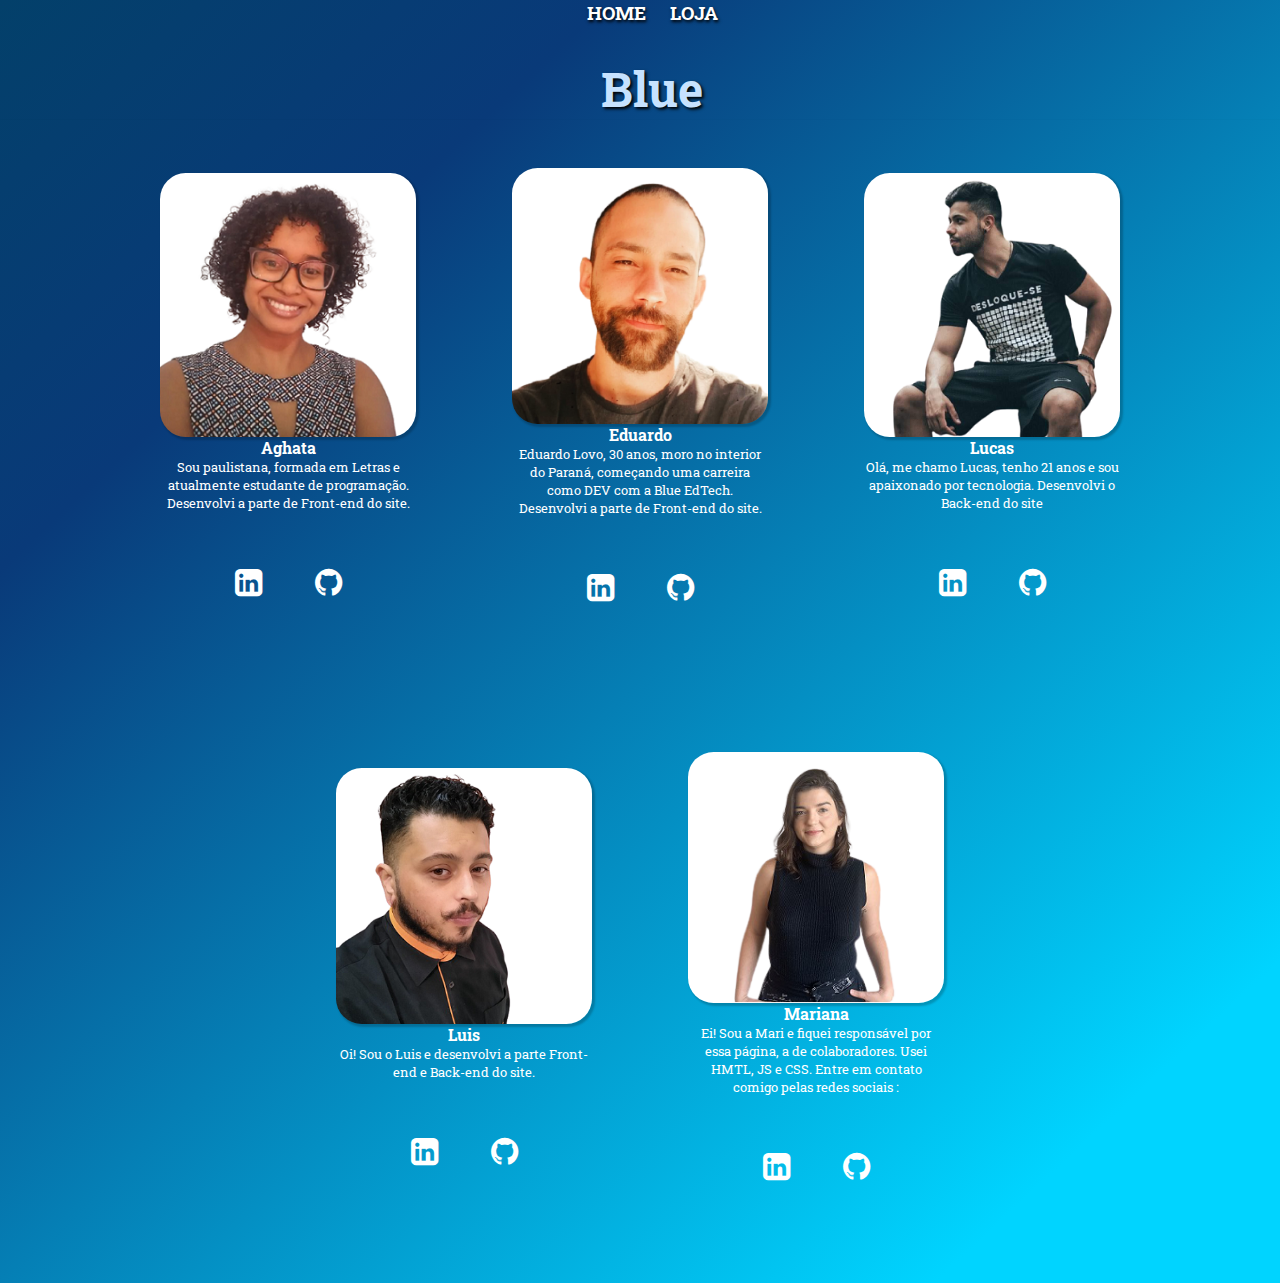
<file: templates/sobre.html>
<!DOCTYPE html>
<html lang="pt-br">
    <head>
        <meta charset="UTF-8">
        <meta http-equiv="X-UA-Compatible" content="IE=edge">
        <meta name="viewport" content="width=device-width, initial-scale=1.0">
        <link rel="stylesheet" href="../static/css/colaboradores.css">
        <link rel="stylesheet" href="https://stackpath.bootstrapcdn.com/font-awesome/4.7.0/css/font-awesome.min.css">
        <title>Colaboradores</title>
    </head>
    <body>
        <header>
            <section id="cabecalho">
                <nav id="menu">
                    <ul>
                        <li><a href="/">Home</a></li>
                        <li><a href="/loja">Loja</a></li>
                    </ul>
                </nav>
                <h1 class="titulo">Blue Store</h1>
        </section>
        </header>
        <section id="colab">
          <div class="colaboradores">  
            <div>
                <img src="../static/img/colaboradores/aghata.png">    
                <h2>Aghata</h2>
                <p><p>Sou paulistana, formada em Letras e atualmente estudante de programação. Desenvolvi a parte de Front-end do site.</p></p>
                <div class="icons">
                    
                    <a href="https://www.linkedin.com/in/aghata-nunes-0a22ba218/" target="_blank"> 
                        <i class="fa fa-linkedin-square" aria-hidden="true"></i> 
                    </a>
            
                    <a href="https://github.com/AghataNunes" target="_blank"> 
                        <i class="fa fa-github" aria-hidden="true"></i>
                    </a>
            
                    <!-- <a href="https://www.instagram.com/marianamsalvador/" target="_blank"> 
                        <i class="fa fa-instagram" aria-hidden="true"></i>
                    </a> -->
                </div>
            </div>
            <div>
                <img src="../static/img/colaboradores/eduardo.png">    
                <h2>Eduardo</h2>  
                <p>Eduardo Lovo, 30 anos, 
                    moro no interior do Paraná, 
                    começando uma carreira como 
                    DEV com a Blue EdTech. Desenvolvi a parte de Front-end do site.
                    </p>  
                <div class="icons">
                    
                    <a href="https://www.linkedin.com/in/eduardo-felipe-lovo-475019214/" target="_blank"> 
                        <i class="fa fa-linkedin-square" aria-hidden="true"></i> 
                    </a>
            
                    <a href="https://github.com/EduardoLovo" target="_blank"> 
                        <i class="fa fa-github" aria-hidden="true"></i>
                    </a>
            
                    <!-- <a href="https://www.instagram.com/marianamsalvador/" target="_blank"> 
                        <i class="fa fa-instagram" aria-hidden="true"></i>
                    </a> -->
                </div>  
            </div>
            <div>
                <img src="../static/img/colaboradores/lucas.png">    
                <h2>Lucas</h2>  
                <p>Olá, me chamo Lucas, tenho 21 anos e sou apaixonado por tecnologia. Desenvolvi o Back-end do site</p>   
                <div class="icons">
                    
                    <a href="https://www.linkedin.com/in/lucas-victor-de-souza-dantas/" target="_blank"> 
                        <i class="fa fa-linkedin-square" aria-hidden="true"></i> 
                    </a>
            
                    <a href="https://github.com/lucasmbrute2" target="_blank"> 
                        <i class="fa fa-github" aria-hidden="true"></i>
                    </a>
            
                    <!-- <a href="https://www.instagram.com/marianamsalvador/" target="_blank"> 
                        <i class="fa fa-instagram" aria-hidden="true"></i>
                    </a> -->
                </div>            
            </div>
            <div>
                <img src="../static/img/colaboradores/luis.png">    
                <h2>Luis</h2>
                <p>Oi! Sou o Luis e desenvolvi a parte Front-end e Back-end do site.</p>          
                <div class="icons">
                    
                    <a href="https://www.linkedin.com/in/luis-botelho/" target="_blank"> 
                        <i class="fa fa-linkedin-square" aria-hidden="true"></i> 
                    </a>
            
                    <a href="https://github.com/luis-botelho" target="_blank"> 
                        <i class="fa fa-github" aria-hidden="true"></i>
                    </a>
            
                    <!-- <a href="https://www.instagram.com/marianamsalvador/" target="_blank"> 
                        <i class="fa fa-instagram" aria-hidden="true"></i>
                    </a> -->
                </div>        
            </div>
            <div>
                <img src="../static/img/colaboradores/fotoMariana.png">             
                <h2>Mariana</h2>  
                <p>Ei! Sou a Mari e fiquei responsável por essa página, a de colaboradores. Usei HMTL, JS e CSS. Entre em contato comigo pelas redes sociais :</p>         
                
                <div class="icons">
                    
                    <a href="https://www.linkedin.com/in/mariana-salvador-assis/" target="_blank"> 
                        <i class="fa fa-linkedin-square" aria-hidden="true"></i> 
                    </a>
            
                    <a href="https://github.com/MarianaMSA" target="_blank"> 
                        <i class="fa fa-github" aria-hidden="true"></i>
                    </a>
            
                    <!-- <a href="https://www.instagram.com/marianamsalvador/" target="_blank"> 
                        <i class="fa fa-instagram" aria-hidden="true"></i>
                    </a> -->
                </div>       
            </div>
            

        </section>
        <footer>


        </footer>
        <script type="text/javascript" src="../static/js/colaboradores.js"></script>

        
    </body>
</html>
</file>
<file: static/css/colaboradores.css>
@import url('https://fonts.googleapis.com/css2?family=Roboto+Slab&family=Roboto:wght@300&display=swap');
*{
    margin: 0;
    padding: 0;
}
body{
    background: rgb(3,64,106);
    background: linear-gradient(137deg, rgba(3,64,106,1) 0%, rgba(9,58,121,1) 23%, rgba(0,212,255,1) 87%);   
    background-repeat: no-repeat;
    background-clip: padding-box;
    font-family: 'Roboto Slab', serif;
    
}
#cabecalho{
    width: 100%;
    text-align: center;
    color: white;
    text-shadow: .1em .1em .2em black;
}   

#menu{    
    width: 100%;  
    
}
#menu ul{
    list-style: none;
    display: flex;
    justify-content: center;
    cursor: pointer;
} 
#menu ul li{
    padding: auto;
    width: auto;
}
#menu ul li a{
    text-decoration: none;
    color: white;
    text-decoration: none;
    font-size: larger;
    font-weight: bold;
    text-transform: uppercase;
    margin-left: 1.5rem;
    border-radius: .2rem;
    transition: all .5s ease-in-out;
}
/*Quando passar o mouse faça*/
#menu a:hover{
    border:none;
    background:2px 2px 2px 1px rgba(0, 0, 0, 0.2);
    color: rgba(9,58,121,1);
    padding: auto;
    font-weight: 600;
}

#cabecalho h1{
    font-size:3rem;
    color:#c6e2ff;
    text-align: center;
    animation: neon .1s ease-in-out infinite alternate;
    margin-top: 2rem;
    margin-left: 1.5rem;
}
/*Deixa o título neon*/
@keyframes neon{
    from{
        text-shadow: 
        0 0 6px rgba(202,228,225,0.92),
        0 0 30px rgba(202,228,225,0.34),
        0 0 12px rgba(30,132,242,0.52),
        0 0 21px rgba(30,132,242,0.92),
        0 0 34px rgba(30,132,242,0.78),
        0 0 54px rgba(30,132,242,0.92);

    }
    to{
        text-shadow: 
        0 0 6px rgba(202,228,225,0.98),
        0 0 30px rgba(202,228,225,0.42),
        0 0 12px rgba(30,132,242,0.58),
        0 0 22px rgba(30,132,242,0.84),
        0 0 38px rgba(30,132,242,0.88),
        0 0 60px rgba(30,132,242,1);
    
}
}

#colab{
    margin: auto;
    
}
.colaboradores{
    display: flex;
    justify-content: center;
    align-items: center;
    flex-wrap: wrap;
    flex-direction:row;
    max-width: 100%;
    color: white;
    box-shadow: 2px 2px 2px 1px rgba(0, 0, 0, 0.2);
    cursor: pointer;
}

.colaboradores h2{
    font-weight: 700%;
    font-size: medium;
    text-align: center;
 }

.colaboradores p{
    font-weight: 400%;
    font-size: small;
    text-align: center;
}
.colaboradores div{
    max-width: 20vw;
    padding: 3rem;
    transition: all .4s ease-out; 
}
/*Quando passar o mouse faça*/
.colaboradores div:hover{
    transform: scale(1.1);
}

.colaboradores img{
    max-width: 20vw;
    display: block;
    text-align: center;
    border-radius: 10%;
    box-shadow: 2px 2px 2px 1px rgba(0, 0, 0, 0.2);
    
    }

.colaboradores div.icons{
    display: flex;
    justify-content:space-around;
    align-items: center;
    
}
.colaboradores div.icons a{
    text-decoration: none;
    color: white;
    font-size: 2rem;      
}

.colaboradores div.icons a i{
   transition: all .4s ease-out;   
}
/*Quando passar o mouse faça*/
.colaboradores div.icons a i:hover{
    transform: scale(1.2); 
      
}
</file>
